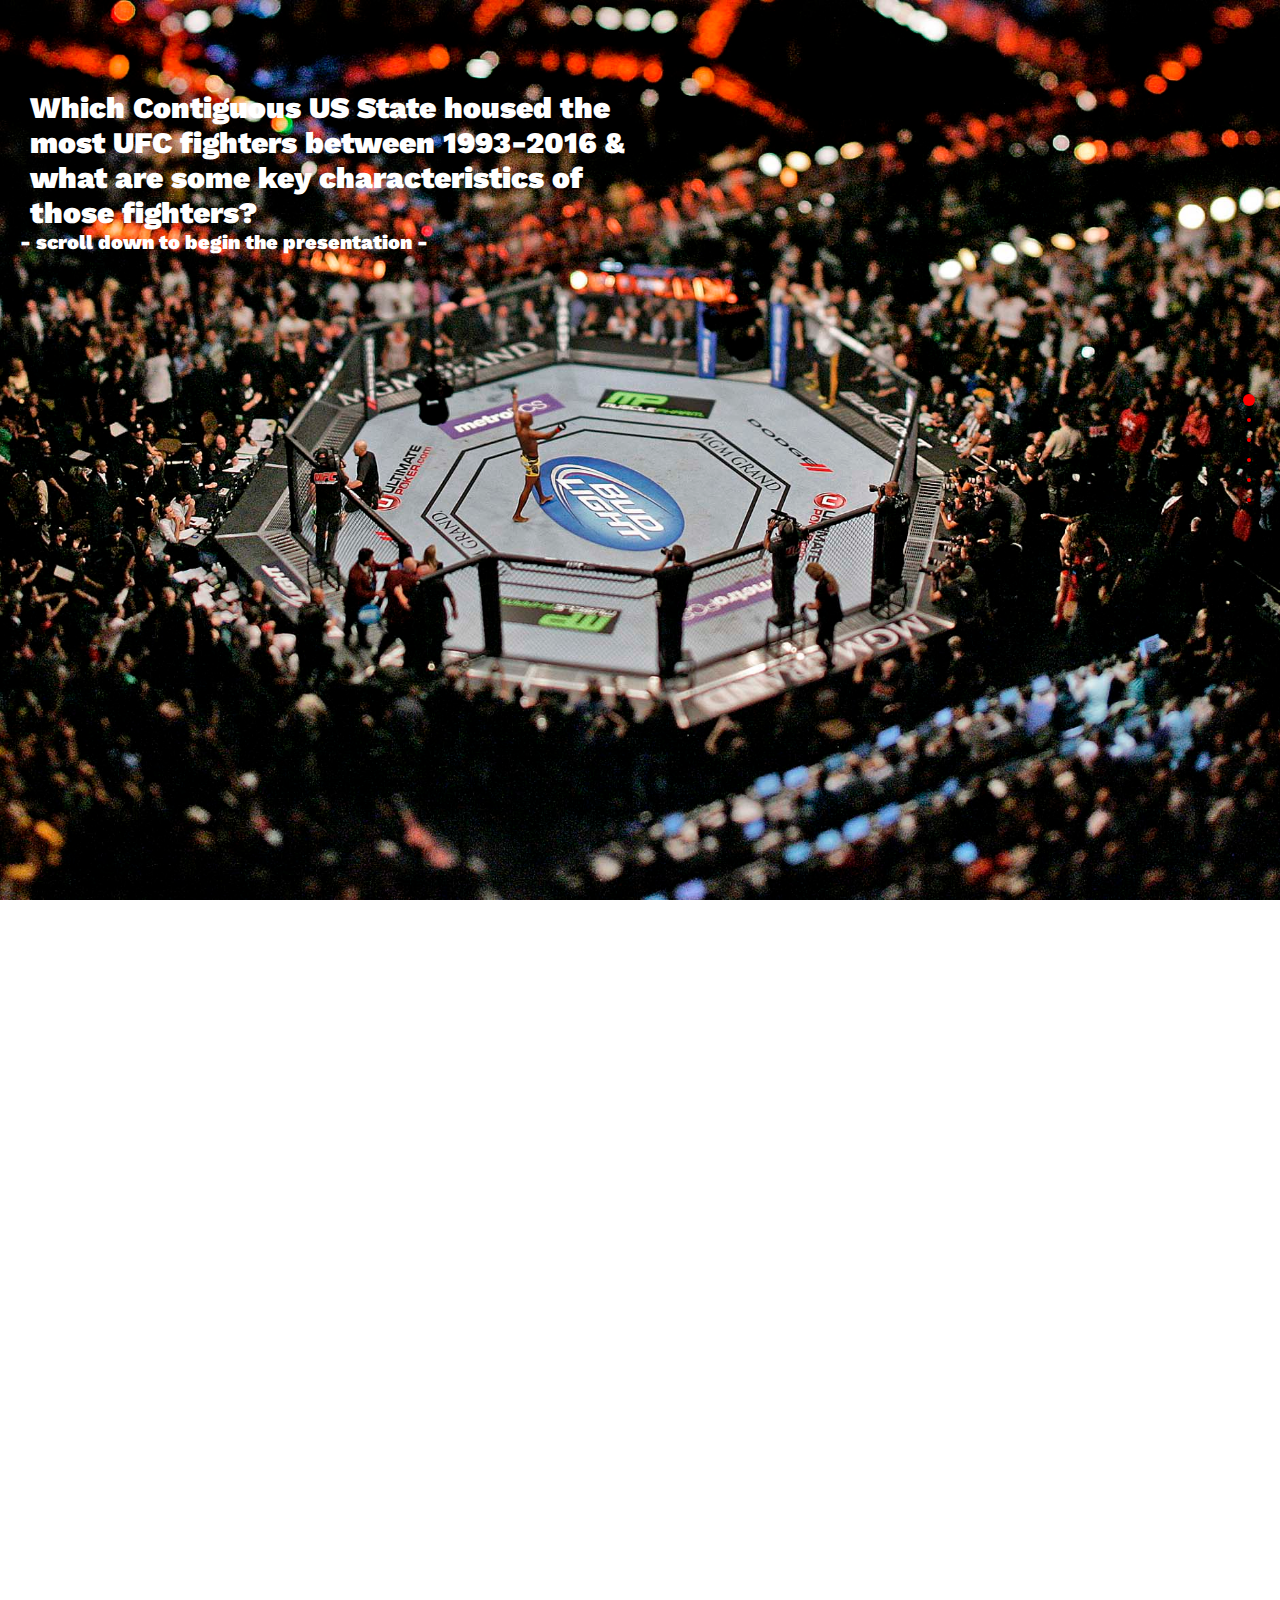
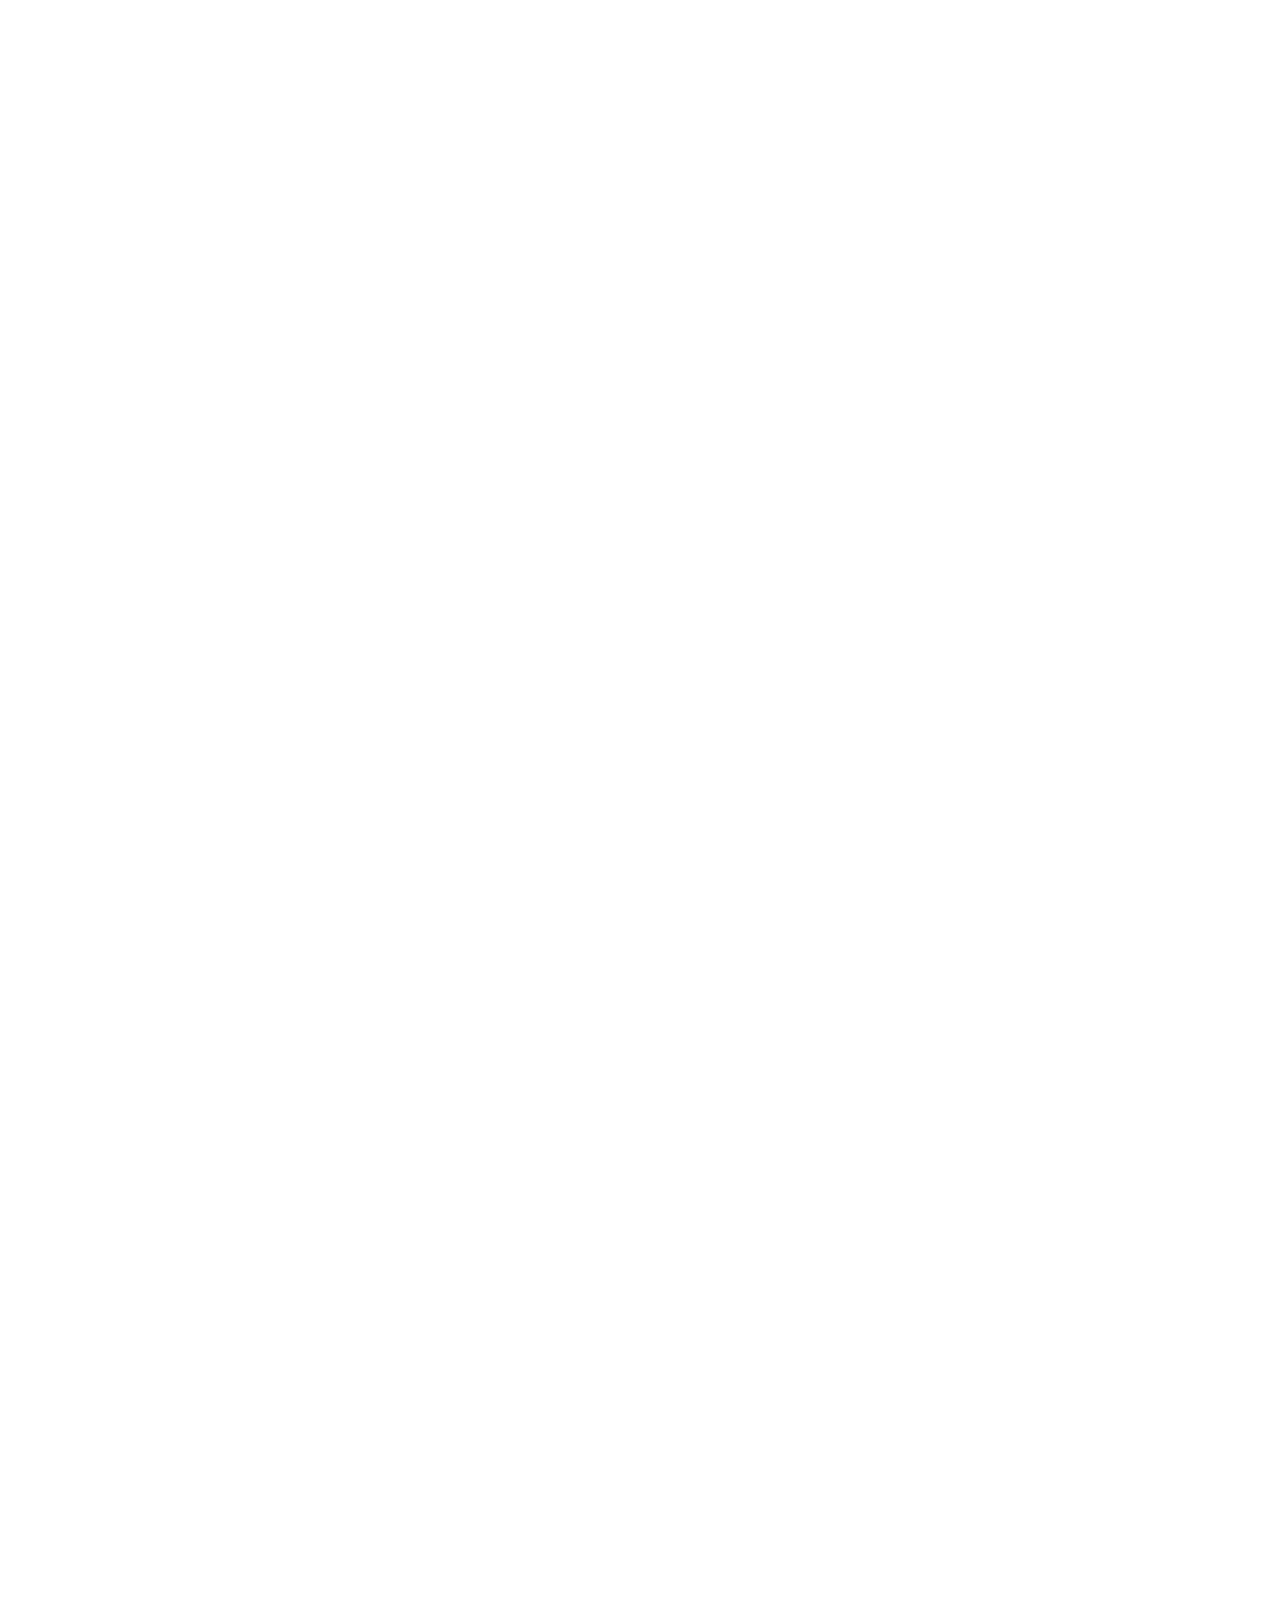
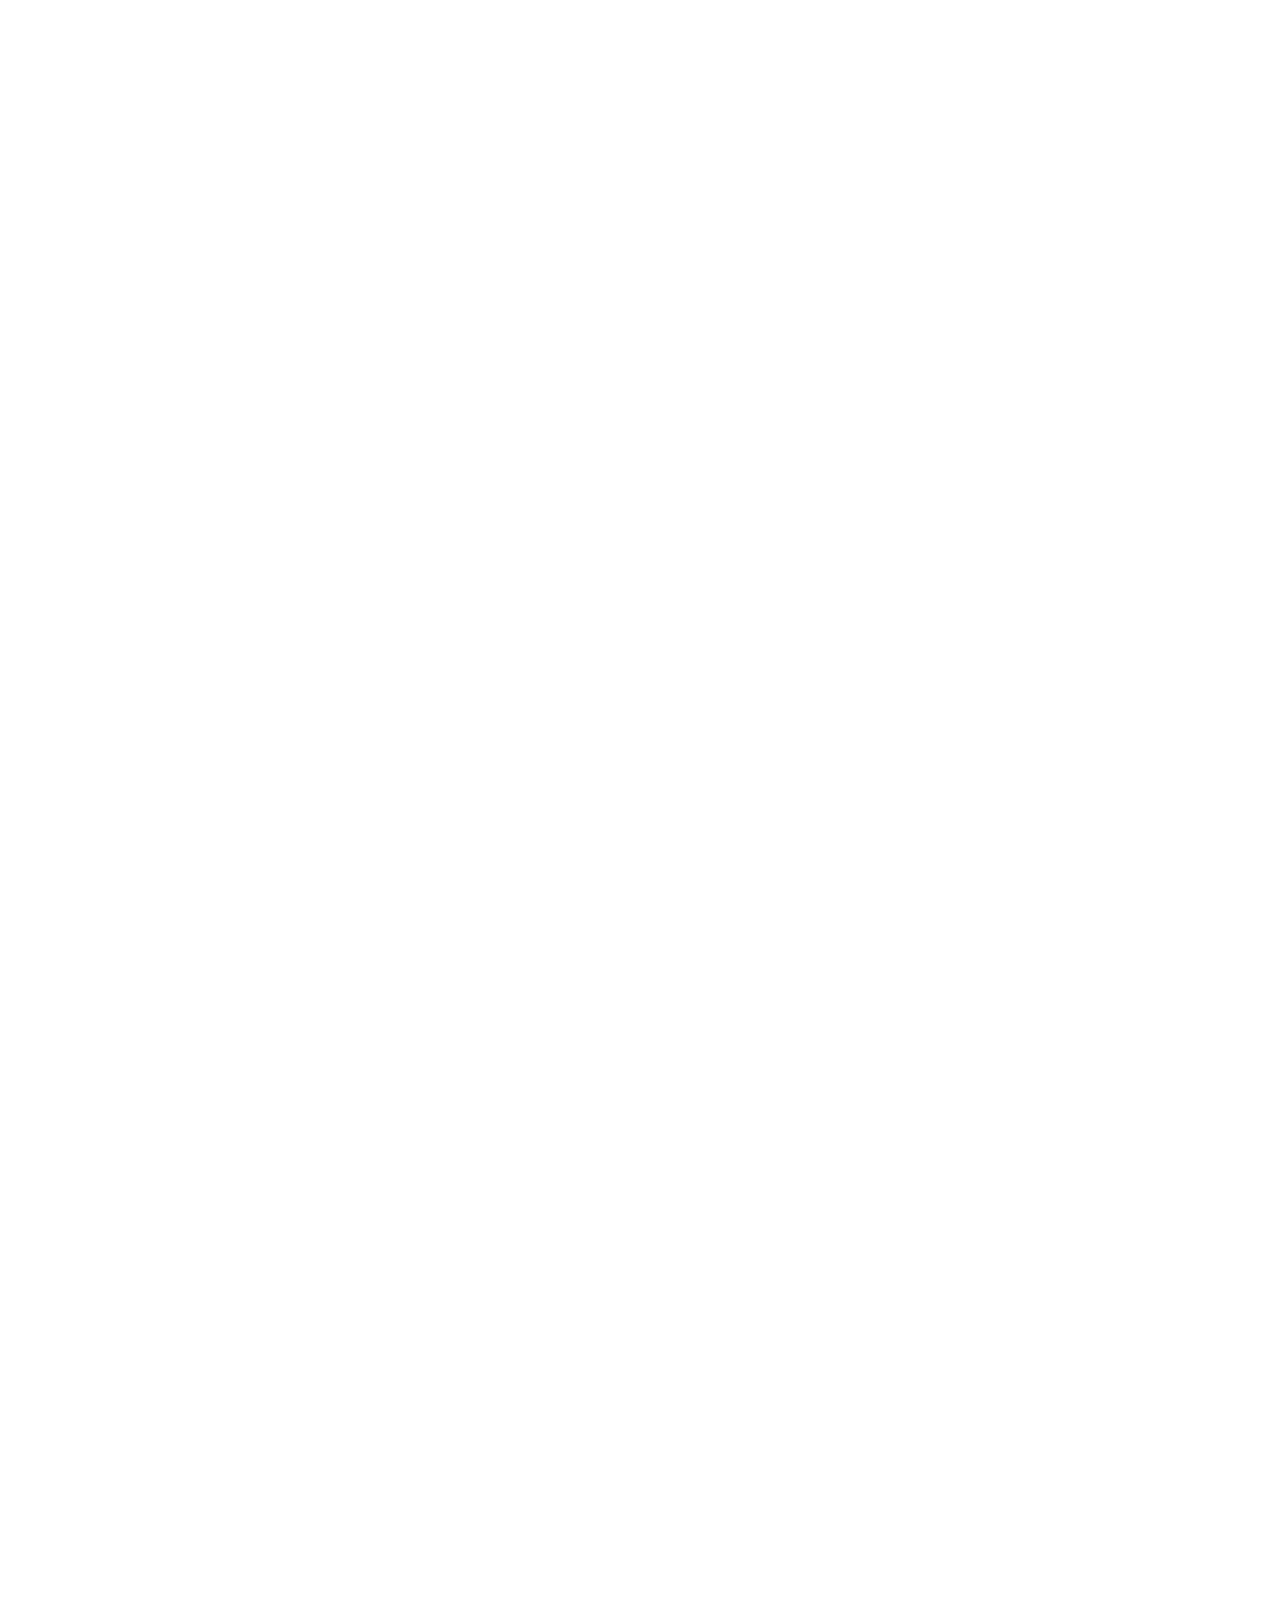
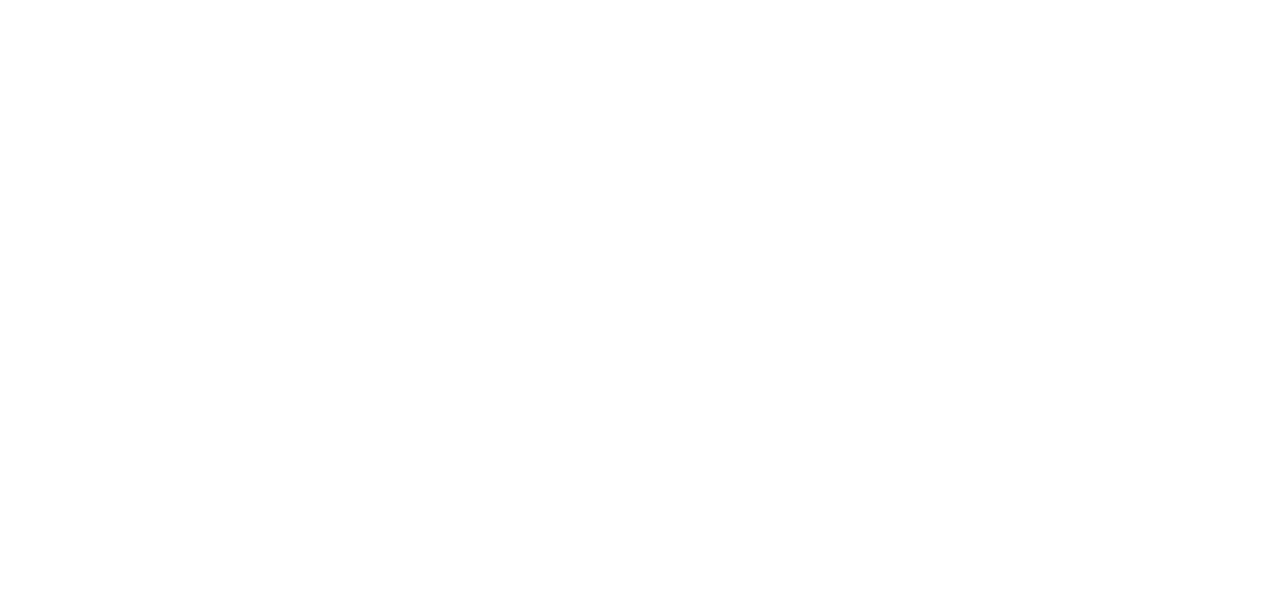
<file: index.html>
<!DOCTYPE html>
<html>
<head>
	<meta charset="utf-8">

	<!-- css -->
	<link rel="stylesheet" type="text/css" href="./scripts/fullpage/fullpage.css" />
	<link href='https://fonts.googleapis.com/css?family=Work Sans' rel='stylesheet'>
	<link rel="stylesheet" type="text/css" href="./css/style.css" />
	
	<link href="./scripts/d3-geomap/css/d3.geomap.css" rel="stylesheet">
    <script src="./scripts/d3-geomap/vendor/d3.geomap.dependencies.min.js"></script>
    <script src="./scripts/d3-geomap/js/d3.geomap.js"></script>

	<!-- javascript libs -->
	<script type="text/javascript" src="./scripts/fullpage/fullpage.js"></script>
	<script src="https://d3js.org/d3.v4.min.js"></script>
	<script src="http://ajax.googleapis.com/ajax/libs/jquery/1.11.1/jquery.min.js"></script>
	
</head>

<body>

	<div id="fullpage">
		
		<!-- Page 1 -------------------------------------------------------------------------------->
		<div class="section">
			<div class="home">		
				<h class="home">Which Contiguous US State housed the most UFC fighters between 1993-2016 & what are some key characteristics of those fighters?</h>
				<br><br>
				<h class="home-sub-head">- scroll down to begin the presentation -</h>
			</div>		
		</div>


		<!-- Page 2 -------------------------------------------------------------------------------->
		<div class="section" style="width:100%; height:100%; padding-left:3%; padding-right:1%;">
			
			<div style="float: left; width: 30%;">
				
				<p id="body-header">Which Contiguous US State housed the most UFC fighters between 1993-2016?</p>

				<p id="body-sub-header">What does this visualization tell us?</p>
				<p id="body-text">
					This choropleth map shows us the number of active fighters from each state. The darker the color, the more active fighters in that specific state.
					Highlight a state to see the exact number of fighters.
					<br><br>
					We can clearly see one state stands above the rest when it comes to pure volume, and that state is <b>California</b>.
				</p>

				<p id="body-sub-header">What next?</p>
				<p id="body-text">Now that we know CA has had the most active fighters, lets dig a bit deeper and check some characteristics of those fighters.</p>	
			
			</div>

			<div id="chart-container">
				<div id="map"><b>UFC Fighters Active per State | 1993-2016</b>
					<div style="position: absolute;">
						<svg width="120" height="500">
								  						
	  						<text x="6" y="74" font-family="Work Sans" font-weight="bold">
	  							CA - 183 fighters!
	  						</text>
	  						
	  						<rect x="1" y="50" width="118" height="40" rx="10" ry="10"
	  							style="fill:darkblue;stroke:black;stroke-width:1;fill-opacity:0.2;stroke-opacity:0.9;" />
	  						
	  						<line x1="160" y1="240" x2="55" y2="90" 
	  							style="stroke:black;stroke-width:2;stroke-opacity:0.5;" />
						</svg>
					</div>
				</div>		
			</div>

		</div>
		

		<!-- Page 3 -------------------------------------------------------------------------------->
		<div class="section" style="width:100%; height:100%; padding-left:3%; padding-right:1%;">
			
			<div style="float: left; width: 50%;">
				
				<p id="body-header">CA fighters by weight class</p>
				
				
				<p><img style="float:left;padding-right:15px;" src="./images/nate-diaz-weigh-in.jpg" alt="diaz weigh-in"></img></p>
				<p id="body-sub-header">The lightweight division is stacked!</p>
				<p id="body-text">
					This chart gives us a breakdown of the weight classes our CA fighters (active 1993-2016) fought in. 
					The chart lists these classes in descending order from top to bottom. We can see that lightweights and heavyweights are the most active, with strawweights
					and super heavyweights the least active. Highlight a bar in the chart to see exact number for that weight class.
					<br><br>
					There are a few notes to point out with respect to this chart. For one, Super heavyweight is no longer a valid weight class in the UFC.
					Additionally, there are several unknown weight classes in our chart. These fights definitely went down! Our dataset just didn't cover which weight they fought under.
					<br><br>
				</p>
			
			</div>

			<div id="chart-container2">

				<p><b>CA Fighters by Weight Class | 1993-2016</b></p>
				<svg id="mybarchart" width="600" height="400"></svg>
				<div id="tooltip"></div>
							
			</div>

		</div>


	<!-- Page 4 -------------------------------------------------------------------------------->
		<div class="section" style="width:100%; height:100%; padding-left:3%; padding-right:1%;">
			
			<div style="float: left; width: 30%;">
				
				<p id="body-header">A breakdown of methods used by CA fighters to win fights</p>
				
				<p id="body-sub-header">What is this visualization showing me?</p>
				<p id="body-text">
				This treemap is broken into 4 primary colors - each representing a KO, TKO, Submission, or Decision win.
				Within each of these 4 categories there are subtypes. For example, a submission can be by armbar, triangle choke, etc.
				This treemap gives us a great way, visually, to see the most often used/effective methods used by CA based fighters.<br><br>
				The radio buttons at bottom can be used to resize the treemap by either <b>size</b> or <b>count</b>. Size allots area to the main
				4 categories based on volume, while count allots area based on number of subtypes per category.
				</p>	
			
			</div>

			<div id="chart-container">

				<p><b>CA Fighters by Method of Winning | 1993-2016</b></p>
				<svg id="mytreemap" width="800" height="500"></svg>
				<form>
				  <label><input type="radio" name="mode" value="sumBySize"> Size</label>
				  <label><input type="radio" name="mode" value="sumByCount"> Count</label>
				</form>
							
			</div>

		</div>


		<!-- Page 5 -------------------------------------------------------------------------------->
		<div class="section" style="width:100%; height:100%; padding-left:3%; padding-right:1%;">
			
			<div style="float: left; width: 50%;">
				
				<p id="body-header">About the presentation</p>
				
				<p id="body-sub-header">Why did I create it?</p>
				<p id="body-text">
				This project was done to complete requirements for CS498 Data Visualization at the University of Illinois. The primary purpose was
				to work with the d3 javascript library to create various interactive data visualizations while building out a story based narrative.
				</p>

				<p id="body-sub-header">Who am I?</p>
				<p id="body-text">
				My name is Phil Bailey and I chose to do a short overview of UFC stats - primarily because I'm a huge MMA fan and thought
				this would be a fun topic for the project. I'm definitely not a creative designer - and partially color blind - so hopefully you didn't
				find my <i>creative</i> choices to terribly ugly. Personally (though im biased), I thought the final product turned out well, and if
				you're still reading this I hope you enjoyed it and learned something too!
				</p>

				<p id="body-sub-header">Where did the UFC data come from?</p>
				<p id="body-text">
				The data used for this presentation was found on reddit:
				<a href="https://www.reddit.com/r/datasets/comments/47a7wh/ufc_fights_and_fighter_data/" target="_blank">UFC Fighter Data</a><br>
				R was used for various pre-processing/aggregation of the data, with the final processed files fed into the d3 visualizations. 
				</p>	
			
			</div>

			<div style="float: right; width: 45%;padding-left: 5%">

				<p id="body-header" style="padding-left: 25px;">References</p>
				<p id="body-text">
				<ul>
					<li><a href="https://www.reddit.com/r/datasets/comments/47a7wh/ufc_fights_and_fighter_data/" target="_blank">UFC Fighter Data</a></li>
					<li><a href="https://alvarotrigo.com/fullPage/" target="_blank">fullpage.js</a><br></li>
					<li><a href="https://bl.ocks.org/mbostock/4063582" target="_blank">treemap</a><br></li>
					<li><a href="http://embed.plnkr.co/QCl1ZV/" target="_blank">csv to flare converter</a><br></li>
					<li><a href="https://d3-geomap.github.io/" target="_blank">geomaps</a><br></li>
					<li><a href="https://bl.ocks.org/alandunning/7008d0332cc28a826b37b3cf6e7bd998" target="_blank">horizontal bar chart</a><br></li>			
				</ul>
				</p>
							
			</div>

		</div>


		<!-- Page 6 -------------------------------------------------------------------------------->
		<div class="section" style="width:100%; height:100%; padding-left:3%; padding-right:1%;">
			
			<div style="float: left; width: 50%;">
				
				<p id="body-header">About the visualization</p>	
				<p id="body-sub-header">Hybrid Structure</p>
				<p id="body-text">
					The hybrid structure followed in this presentation is the <b>Interactive Slideshow</b>. It provides an author guided path
					through each slide/scene.
				</p>

				<p id="body-sub-header">Scenes</p>
				<p id="body-text">
					This Interactive Slide show provides 3 scenes:
					<ul id="body-text">
						<li>Choropleth map showing count of fighters per state</li>
						<li>Horizontal bar chart showing count of CA fighters per weight class</li>
						<li>Treemap giving a breakdown of the different methods of winning for CA based fighters</li>
					</ul>
				</p>

				<p id="body-sub-header">Annotations</p>
				<p id="body-text">
					The first visualization - choropleth map - gives a great example of how annotations can be useful. In addition to tooltips giving
					volume of fighters per state, we use an annotation to highlight the single state having the most fighters.
					Annotation of charts is done consistently within the text of each page as well. Within each page overview, there is a breakdown
					of the scene (aka visualization) explaining key areas to look for and explaining how to interact with the chart. Tooltips
					are available in all charts within the slideshow - providing detail by simply highlighting an area of interest. Legends are used
					to give end-users numeric perspective when more detail is needed.
				</p>

			</div>

			<div style="float: right; width: 45%; padding-left: 5%; padding-top: 77px;">

				<p id="body-sub-header">Parameters</p>
				<p id="body-text">
					There are multiple parameters used within this slideshow's visualizations. Parameters include:
					<ul id="body-text">
						<li>Count of fighters per state</li>
						<li>Count of fighters per weight class</li>
						<li>Count of detailed win method within each win category (i.e. KO, TKO, Submission, Decision)</li>
					</ul>
				</p>

				<p id="body-sub-header">Triggers</p>
				<p id="body-text">
					Triggers are used to both change between scenes and give interactivity within the charts themselves. For transitioning between
					slides/scenes this presentation uses a simple scroll based method. The user can scroll their mouse wheel to move forward/backward
					from page to page.<br>
					With respect to chart interactivity, several methods are available:
					<ul id="body-text">
						<li>Tooltips are available on all charts by highlighting any specific area of interest</li>
						<li>The treemap allows transitioning between size and count parameters to alter area allocation</li>
					</ul>
				</p>
							
			</div>	

		</div>

	</div> <!-- END pages -->


	<!-- d3 charts -->
	<!-- NOTE: these chart calls HAVE to come at end, if container div is not defined first (in above sections) then charts will not appear -->
	<!-- NOTE: there is some conflict between treemap.js and barchart.js. If treemap.js is not called first below, then barchart.js x axis values disapear -->
	<script type="text/javascript" src="./scripts/map.js"></script>
	<script type="text/javascript" src="./scripts/treemap.js"></script>
	<script type="text/javascript" src="./scripts/barchart.js"></script>
	

	<!-- activate fullpage.js -->
	<script type="text/javascript">	
		
		new fullpage('#fullpage', {
		//options here
		autoScrolling:true,
		scrollHorizontally: true,
		navigation: true,
		navigationPosition: 'right',
		//navigationTooltips: ['Home', 'Fighters per State', 'CA Weight Classes', 'CA Methods of Winning', 'About the visualization', 'About this Presentation'],
		sectionsColor: ['#000', 'whitesmoke', '#deebf7', 'whitesmoke', '#deebf7', '#FFCF9E'],
		easingcss3: 'cubic-bezier(0.175, 0.885, 0.320, 1.275)'
		});

		//methods
		fullpage_api.setAllowScrolling(true);
	
	</script>

</body>
</html>
</file>
<file: scripts/fullpage/fullpage.css>
/*!
 * fullPage 3.0.1
 * https://github.com/alvarotrigo/fullPage.js
 *
 * @license GPLv3 for open source use only
 * or Fullpage Commercial License for commercial use
 * http://alvarotrigo.com/fullPage/pricing/
 *
 * Copyright (C) 2018 http://alvarotrigo.com/fullPage - A project by Alvaro Trigo
 */
html.fp-enabled,
.fp-enabled body {
    margin: 0;
    padding: 0;
    overflow:hidden;

    /*Avoid flicker on slides transitions for mobile phones #336 */
    -webkit-tap-highlight-color: rgba(0,0,0,0);
}
.fp-section {
    position: relative;
    -webkit-box-sizing: border-box; /* Safari<=5 Android<=3 */
    -moz-box-sizing: border-box; /* <=28 */
    box-sizing: border-box;
}
.fp-slide {
    float: left;
}
.fp-slide, .fp-slidesContainer {
    height: 100%;
    display: block;
}
.fp-slides {
    z-index:1;
    height: 100%;
    overflow: hidden;
    position: relative;
    -webkit-transition: all 0.3s ease-out; /* Safari<=6 Android<=4.3 */
    transition: all 0.3s ease-out;
}
.fp-section.fp-table, .fp-slide.fp-table {
    display: table;
    table-layout:fixed;
    width: 100%;
}
.fp-tableCell {
    display: table-cell;
    vertical-align: middle;
    width: 100%;
    height: 100%;
}
.fp-slidesContainer {
    float: left;
    position: relative;
}
.fp-controlArrow {
    -webkit-user-select: none; /* webkit (safari, chrome) browsers */
    -moz-user-select: none; /* mozilla browsers */
    -khtml-user-select: none; /* webkit (konqueror) browsers */
    -ms-user-select: none; /* IE10+ */
    position: absolute;
    z-index: 4;
    top: 50%;
    cursor: pointer;
    width: 0;
    height: 0;
    border-style: solid;
    margin-top: -38px;
    -webkit-transform: translate3d(0,0,0);
    -ms-transform: translate3d(0,0,0);
    transform: translate3d(0,0,0);
}
.fp-controlArrow.fp-prev {
    left: 15px;
    width: 0;
    border-width: 38.5px 34px 38.5px 0;
    border-color: transparent #fff transparent transparent;
}
.fp-controlArrow.fp-next {
    right: 15px;
    border-width: 38.5px 0 38.5px 34px;
    border-color: transparent transparent transparent #fff;
}
.fp-scrollable {
    overflow: hidden;
    position: relative;
}
.fp-scroller{
    overflow: hidden;
}
.iScrollIndicator{
    border: 0 !important;
}
.fp-notransition {
    -webkit-transition: none !important;
    transition: none !important;
}
#fp-nav {
    position: fixed;
    z-index: 100;
    margin-top: -32px;
    top: 50%;
    opacity: 1;
    -webkit-transform: translate3d(0,0,0);
}
#fp-nav.fp-right {
    right: 17px;
}
#fp-nav.fp-left {
    left: 17px;
}
.fp-slidesNav{
    position: absolute;
    z-index: 4;
    opacity: 1;
    -webkit-transform: translate3d(0,0,0);
    -ms-transform: translate3d(0,0,0);
    transform: translate3d(0,0,0);
    left: 0 !important;
    right: 0;
    margin: 0 auto !important;
}
.fp-slidesNav.fp-bottom {
    bottom: 17px;
}
.fp-slidesNav.fp-top {
    top: 17px;
}
#fp-nav ul,
.fp-slidesNav ul {
  margin: 0;
  padding: 0;
}
#fp-nav ul li,
.fp-slidesNav ul li {
    display: block;
    width: 14px;
    height: 13px;
    margin: 7px;
    position:relative;
}
.fp-slidesNav ul li {
    display: inline-block;
}
#fp-nav ul li a,
.fp-slidesNav ul li a {
    display: block;
    position: relative;
    z-index: 1;
    width: 100%;
    height: 100%;
    cursor: pointer;
    text-decoration: none;
}
#fp-nav ul li a.active span,
.fp-slidesNav ul li a.active span,
#fp-nav ul li:hover a.active span,
.fp-slidesNav ul li:hover a.active span{
    height: 12px;
    width: 12px;
    margin: -6px 0 0 -6px;
    border-radius: 100%;
 }
#fp-nav ul li a span,
.fp-slidesNav ul li a span {
    border-radius: 50%;
    position: absolute;
    z-index: 1;
    height: 4px;
    width: 4px;
    border: 0;
    background: #333;
    left: 50%;
    top: 50%;
    margin: -2px 0 0 -2px;
    -webkit-transition: all 0.1s ease-in-out;
    -moz-transition: all 0.1s ease-in-out;
    -o-transition: all 0.1s ease-in-out;
    transition: all 0.1s ease-in-out;
}
#fp-nav ul li:hover a span,
.fp-slidesNav ul li:hover a span{
    width: 10px;
    height: 10px;
    margin: -5px 0px 0px -5px;
}
#fp-nav ul li .fp-tooltip {
    position: absolute;
    top: -2px;
    color: #fff;
    font-size: 14px;
    font-family: arial, helvetica, sans-serif;
    white-space: nowrap;
    max-width: 220px;
    overflow: hidden;
    display: block;
    opacity: 0;
    width: 0;
    cursor: pointer;
}
#fp-nav ul li:hover .fp-tooltip,
#fp-nav.fp-show-active a.active + .fp-tooltip {
    -webkit-transition: opacity 0.2s ease-in;
    transition: opacity 0.2s ease-in;
    width: auto;
    opacity: 1;
}
#fp-nav ul li .fp-tooltip.fp-right {
    right: 20px;
}
#fp-nav ul li .fp-tooltip.fp-left {
    left: 20px;
}
.fp-auto-height.fp-section,
.fp-auto-height .fp-slide,
.fp-auto-height .fp-tableCell{
    height: auto !important;
}

.fp-responsive .fp-auto-height-responsive.fp-section,
.fp-responsive .fp-auto-height-responsive .fp-slide,
.fp-responsive .fp-auto-height-responsive .fp-tableCell {
    height: auto !important;
}
</file>
<file: css/style.css>
/* control navigation color (dots on right side of page) */
#fp-nav ul li a span, .fp-slidesNav ul li a span 
{
    background: #F00;
}


div.home
{
  background-image: url(../images/main_img.jpg);
  height: 100%;
  background-position: center;
  background-repeat: no-repeat;
  background-size: cover;
  margin: 0;
}

h.home
{
   float: left;
   width: 50%;
   padding-left: 1em;
   padding-top: 3em;
   color: white;
   font-family: 'Work Sans';
   font-size: 30px;
   font-weight: 900;
   
}

h.home-sub-head
{
   float: left;
   width: 50%;
   padding-left: 1em;
   color: white;
   font-family: 'Work Sans';
   font-size: 20px;
   font-weight: 900;
}

#body-header
{
	font-size: 30px; 
	font-weight: bold; 
	color:#1a1a1a;
  font-family: 'Work Sans';
}

#body-sub-header
{
  font-size: 17px;
  font-weight: bold; 
  color:#1a1a1a;
  font-family: 'Work Sans';  
}

#body-text
{
	font-size: 15px; 
	color:#1a1a1a;
  font-family: 'Work Sans';
}

#chart-header
{
  padding-right: 150px; 
  font-size: 20px; 
  font-weight: bold;
  position: relative;
}

#chart-container
{
  float: right; 
  width: 70%; 
  text-align: center;
}
#chart-container2
{
  float: right; 
  width: 50%; 
  text-align: center;
}

#map
{
  width: 800px;
  padding-left: 75px;
  position: relative;
}

.bar 
{
  fill: darkblue;
  /* fill: #6F257F; */
}
.axis path,.axis line 
{
  fill: none;
  stroke: #D4D8DA;
  stroke-width: 1px;
  shape-rendering: crispEdges;
}
.x path 
{
  display: none;
}
.toolTip {
  position: absolute;
  display: none;
  min-width: 80px;
  height: auto;
  background: none repeat scroll 0 0 #ffffff;
  border: 1px solid #6F257F;
  padding: 14px;
  text-align: center;
}

#mybarchart
{
  /* margin-left: 10px; */
}

form 
{
  font-family: "Helvetica Neue", Helvetica, Arial, sans-serif;
}

#mytreemap 
{
  font: 10px sans-serif;
}
</file>
<file: scripts/d3-geomap/css/d3.geomap.css>
text {
  fill: #333;
  font-size: 12px; }

.background {
  fill: none;
  pointer-events: all; }

.unit {
  cursor: pointer;
  fill: #ccc;
  stroke: #000;
  stroke-width: 0.4px; }

.legend-bg {
  fill: #fff;
  fill-opacity: 0.8; }

.legend-bar {
  stroke: #333;
  stroke-width: 1px; }

/*# sourceMappingURL=geomap.css.map */
</file>
